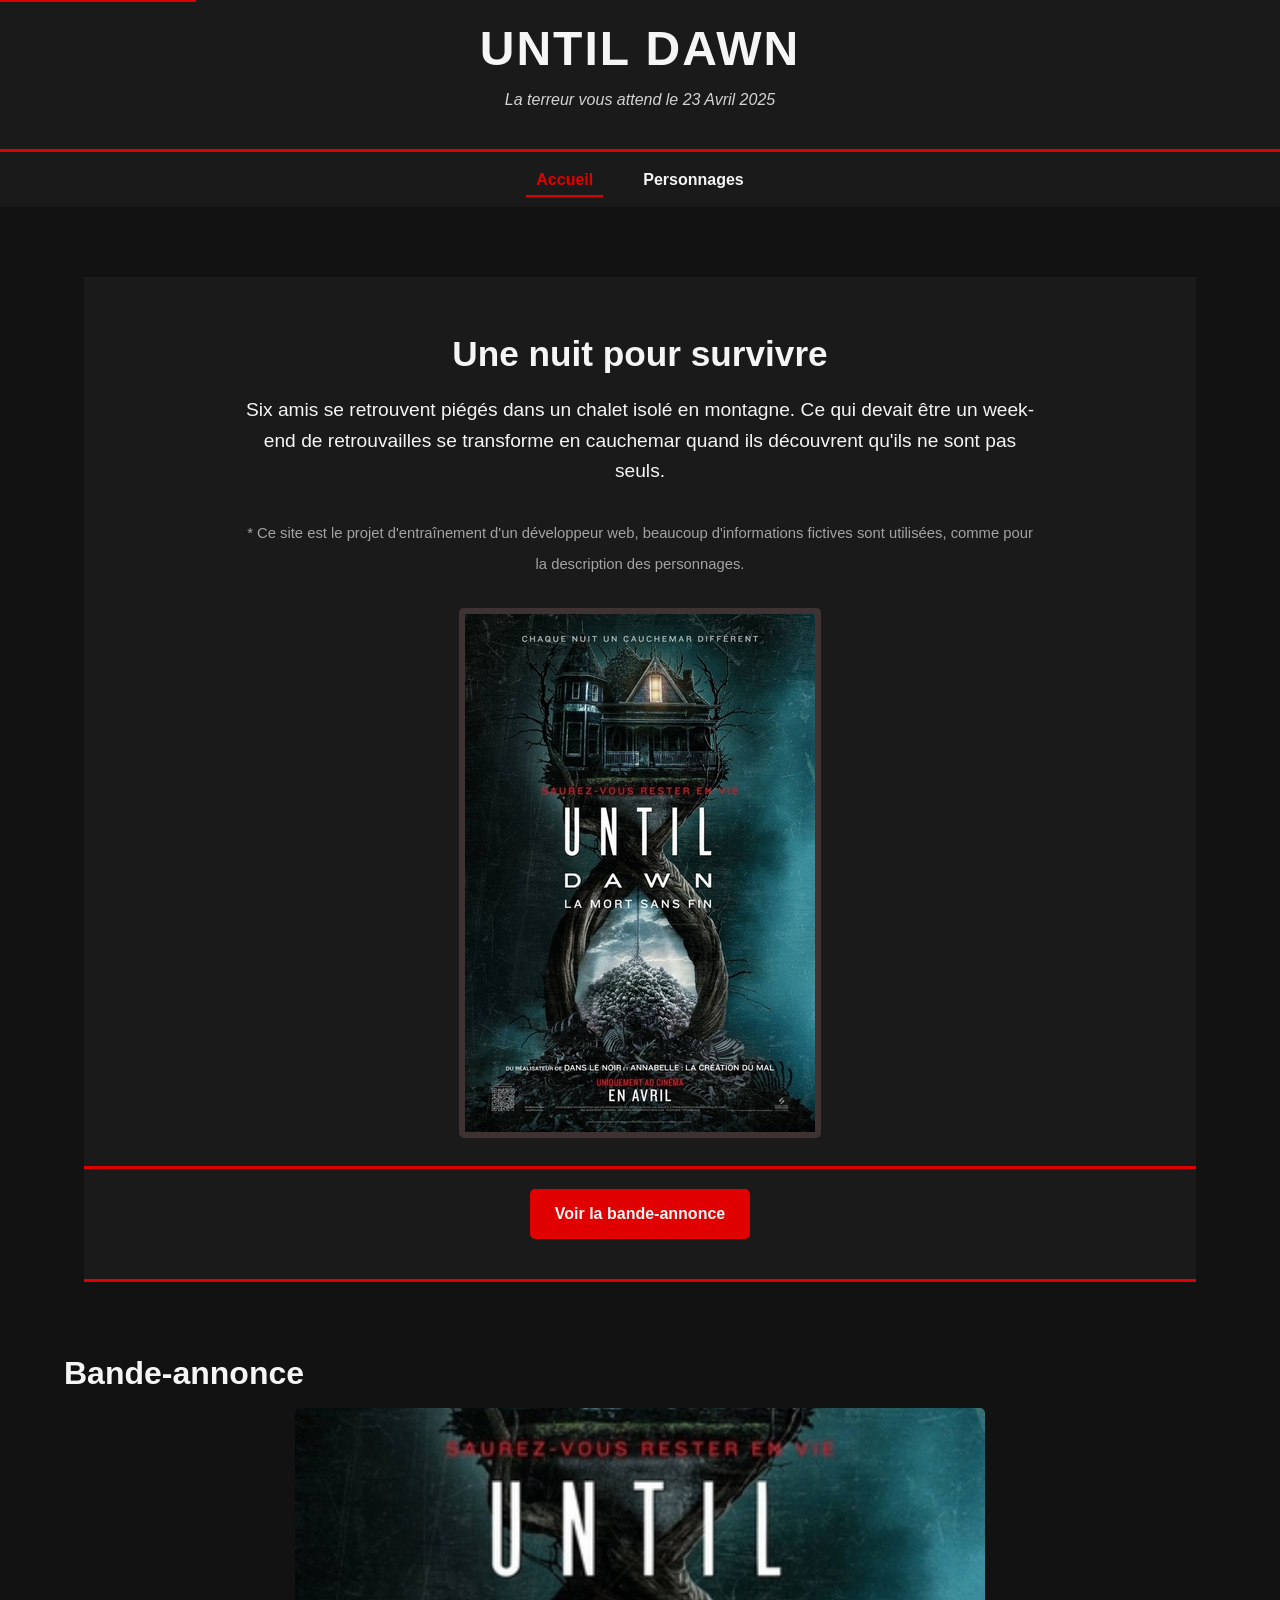
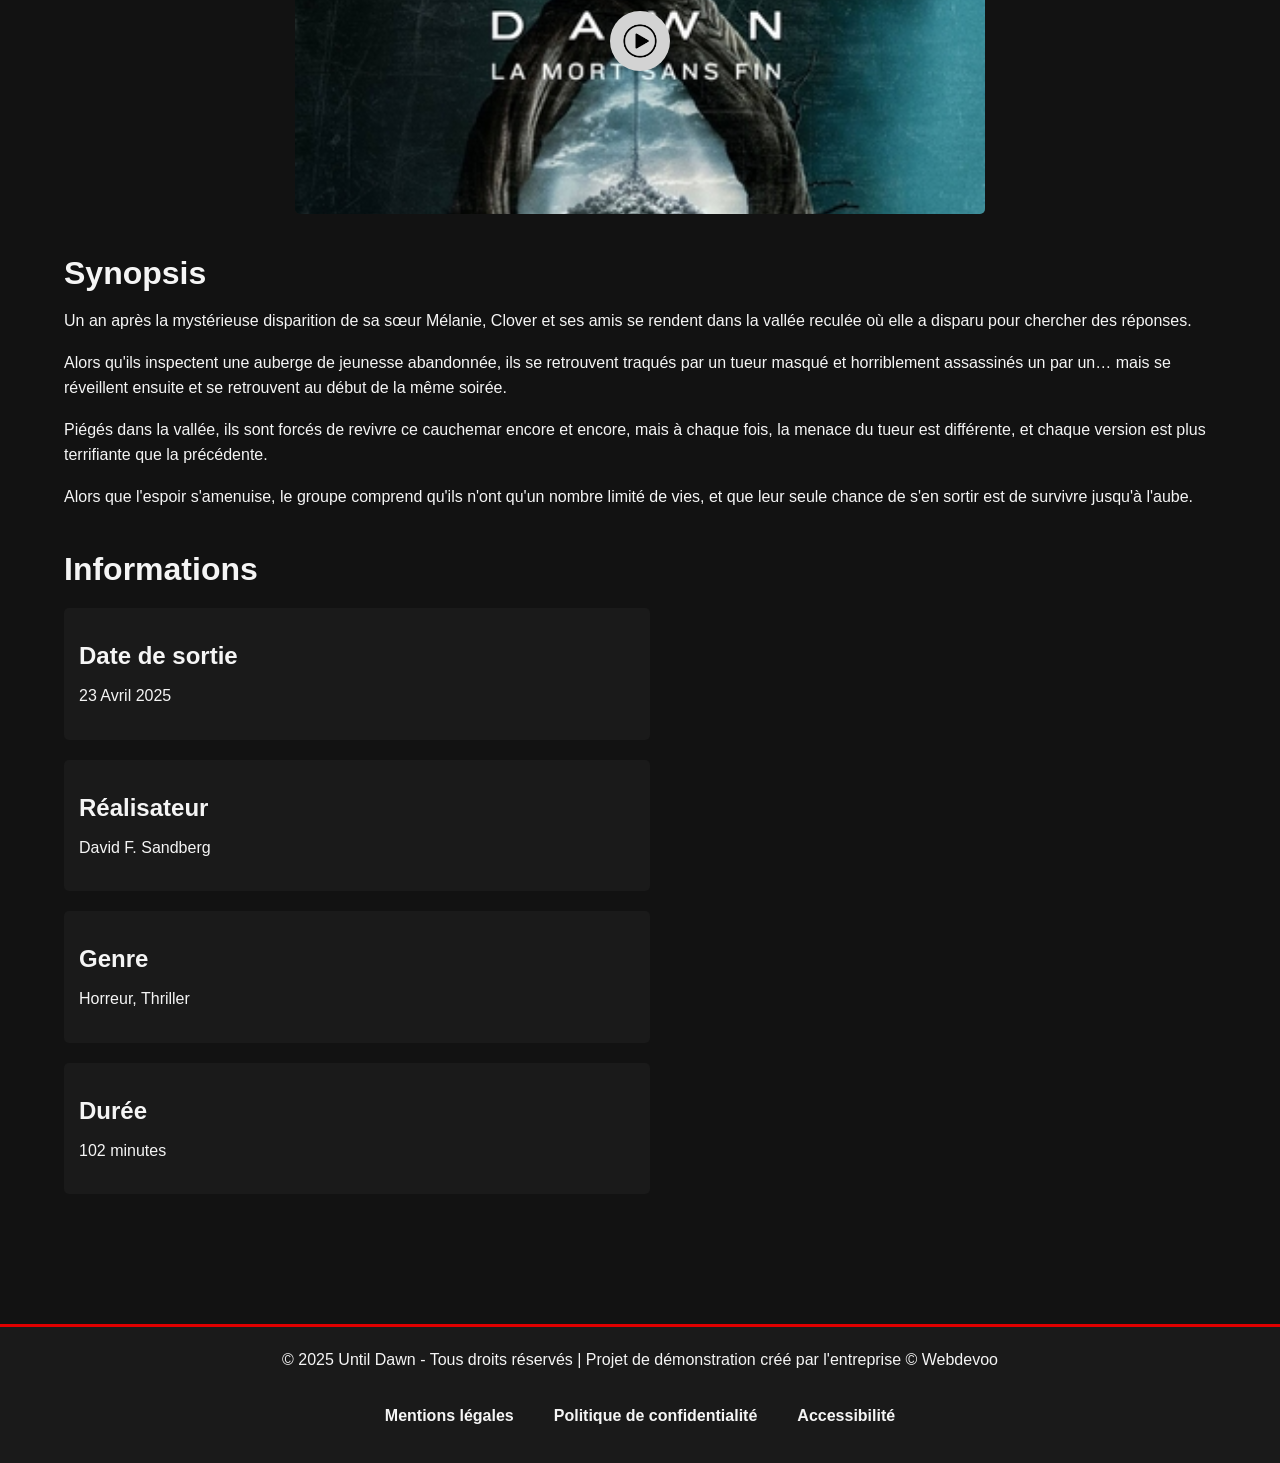
<file: index.html>
<!DOCTYPE html>
<html lang="fr">

<head>
  <meta charset="UTF-8">
  <meta name="viewport" content="width=device-width, initial-scale=1.0">
  <meta http-equiv="X-UA-Compatible" content="ie=edge">
  <title>Until Dawn - Film d'horreur - Sortie le 23 Avril 2025</title>
  <meta name="description" content="Découvrez Until Dawn, le film d'horreur événement de 2025. En salle le 23 Avril.">
  <link rel="stylesheet" href="css/style.css">
  <link rel="shortcut icon" href="images/favicon.ico" type="image/x-icon">
</head>

<body>
  <a href="#contenu-principal" class="skip-link">Aller au contenu principal</a>

  <header role="banner">
    <section class="container">
      <h1>Until Dawn</h1>
      <p class="tagline">La terreur vous attend le 23 Avril 2025</p>
    </section>
  </header>

  <nav role="navigation" aria-label="Menu principal">
    <section class="container">
      <ul>
        <li><a href="index.html" aria-current="page">Accueil</a></li>
        <li><a href="personnages.html">Personnages</a></li>
      </ul>
    </section>
  </nav>

  <main id="contenu-principal" role="main">
    <section class="container">
      <article class="hero">
        <header class="hero-content">
          <h2>Une nuit pour survivre</h2>
          <p>Six amis se retrouvent piégés dans un chalet isolé en montagne. Ce qui devait être un week-end de
            retrouvailles se transforme en cauchemar quand ils découvrent qu'ils ne sont pas seuls.</p>
          <p><small>* Ce site est le projet d'entraînement d'un développeur web, beaucoup d'informations fictives sont
              utilisées, comme pour la description des personnages.</small></p>
          <img src="images/affiche.webp" alt="Image de la bande-annonce du film Until Dawn" width="350" height="auto">
          <footer class="cta-container">
            <a href="#bande-annonce" class="cta-button" role="button">Voir la bande-annonce</a>
          </footer>
        </header>
      </article>

      <section id="bande-annonce">
        <h2>Bande-annonce</h2>
        <figure class="video-container">
          <a href="https://www.youtube.com/embed/78r33GHdlbo?cc_load_policy=1&autoplay=1&mute=0" class="video-facade" target="iframe-bande-annonce">
            <img src="images/affiche.webp" width="800" height="450" alt="Miniature de la bande-annonce">
            <button class="video-play-button" aria-label="Lire la bande-annonce" id="videoPlayBtn"></button>
          </a>
          <iframe loading="lazy"
            title="Bande-annonce du film Until Dawn" frameborder="0"
            allow="accelerometer; autoplay; clipboard-write; encrypted-media; gyroscope; picture-in-picture"
            class="iframe-bande-annonce" allowfullscreen name="iframe-bande-annonce"></iframe>
          <figcaption>Chaque nuit, un cauchemar différent.</figcaption>
        </figure>
      </section>



      <section id="synopsis">
        <h2>Synopsis</h2>
        <p>
          Un an après la mystérieuse disparition de sa sœur Mélanie, Clover et ses amis se rendent dans la vallée
          reculée où elle a disparu pour chercher des réponses.
        </p>
        <p>
          Alors qu'ils inspectent une auberge de jeunesse abandonnée, ils se retrouvent traqués par un tueur masqué et
          horriblement assassinés un par un… mais se réveillent ensuite et se retrouvent au début de la même soirée.
        </p>
        <p>
          Piégés dans la vallée, ils sont forcés de revivre ce cauchemar encore et encore, mais à chaque fois, la menace
          du tueur est différente, et chaque version est plus terrifiante que la précédente.
        </p>
        <p>
          Alors que l'espoir s'amenuise, le groupe comprend qu'ils n'ont qu'un nombre limité de vies, et que leur seule
          chance de s'en sortir est de survivre jusqu'à l'aube.
        </p>
      </section>

      <section id="informations">
        <h2>Informations</h2>
        <ul class="info-grid">
          <li class="info-item">
            <h3>Date de sortie</h3>
            <p>23 Avril 2025</p>
          </li>
          <li class="info-item">
            <h3>Réalisateur</h3>
            <p>David F. Sandberg</p>
          </li>
          <li class="info-item">
            <h3>Genre</h3>
            <p>Horreur, Thriller</p>
          </li>
          <li class="info-item">
            <h3>Durée</h3>
            <p>102 minutes</p>
          </li>
        </ul>
      </section>
    </section>
  </main>

  <footer role="contentinfo">
    <section class="container">
      <p>&copy; 2025 Until Dawn - Tous droits réservés | Projet de démonstration créé par l'entreprise &copy; Webdevoo
      </p>
      <nav aria-label="Liens légaux">
        <ul>
          <li><a href="mentions-legales.html">Mentions légales</a></li>
          <li><a href="politique-confidentialite.html">Politique de confidentialité</a></li>
          <li><a href="accessibilite.html">Accessibilité</a></li>
        </ul>
      </nav>
    </section>
  </footer>

  <script src="js/main.js"></script>
</body>

</html>
</file>
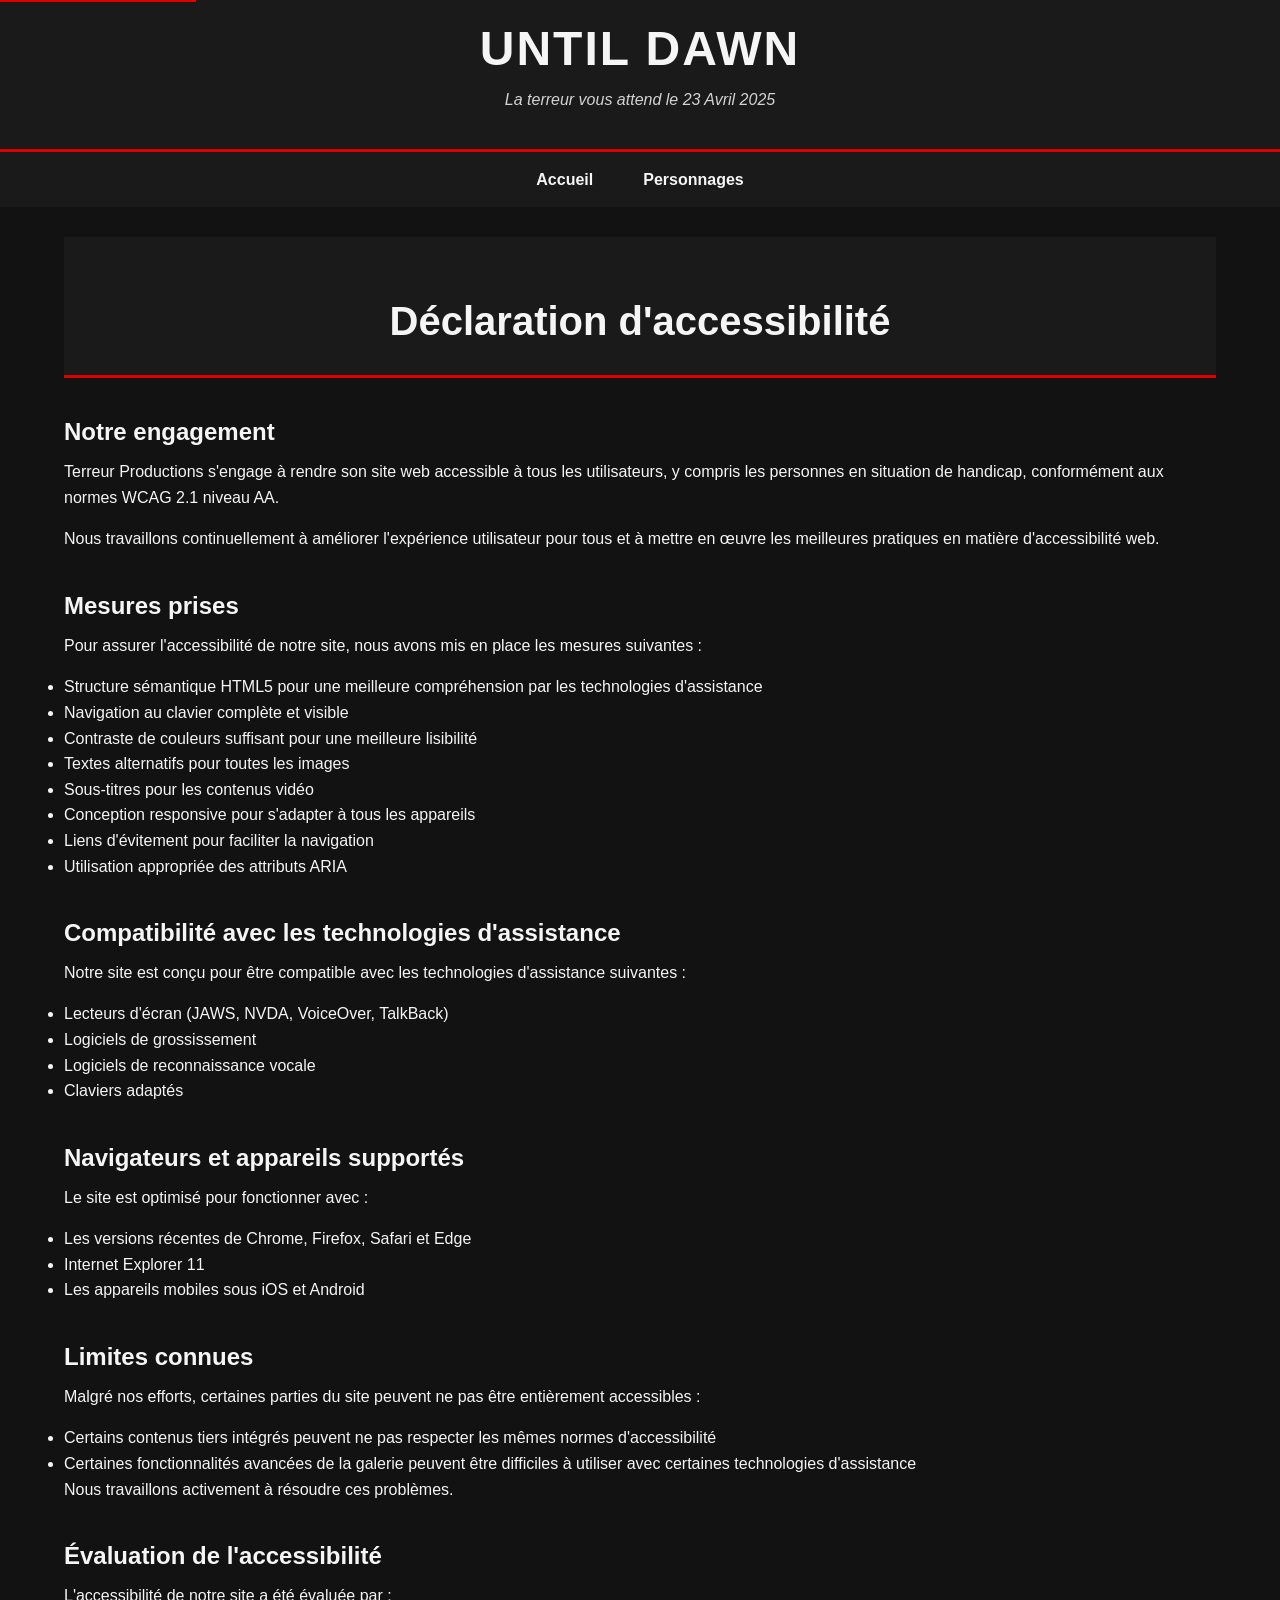
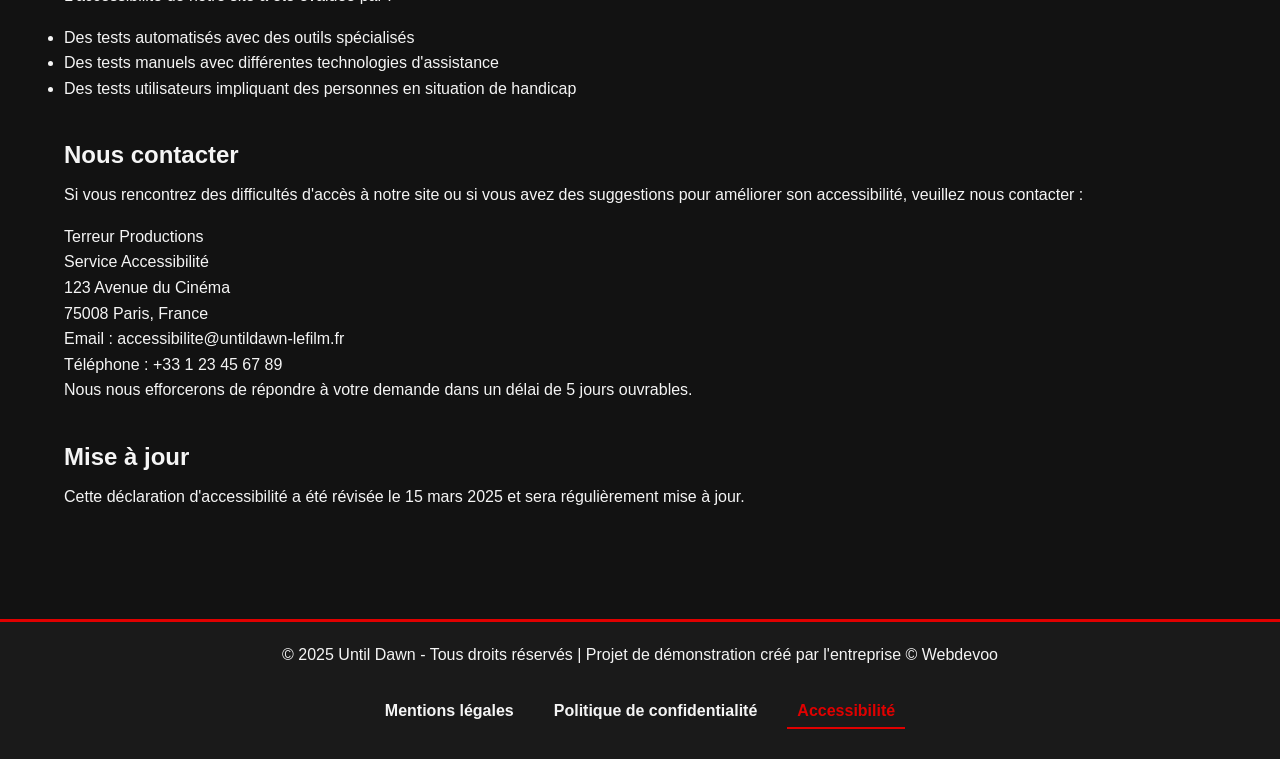
<file: accessibilite.html>
<!DOCTYPE html>
<html lang="fr">

<head>
  <meta charset="UTF-8">
  <meta name="viewport" content="width=device-width, initial-scale=1.0">
  <meta http-equiv="X-UA-Compatible" content="ie=edge">
  <title>Accessibilité - Until Dawn - Film d'horreur</title>
  <meta name="description"
    content="Déclaration d'accessibilité du site du film d'horreur Until Dawn, en salle le 23 Avril 2025.">
  <link rel="stylesheet" href="css/style.css">
  <link rel="shortcut icon" href="images/favicon.ico" type="image/x-icon">
</head>

<body>
  <a href="#contenu-principal" class="skip-link">Aller au contenu principal</a>

  <header role="banner">
    <section class="container">
      <h1>Until Dawn</h1>
      <p class="tagline">La terreur vous attend le 23 Avril 2025</p>
    </section>
  </header>

  <nav role="navigation" aria-label="Menu principal">
    <section class="container">
      <ul>
        <li><a href="index.html">Accueil</a></li>
        <li><a href="personnages.html">Personnages</a></li>
      </ul>
    </section>
  </nav>

  <main id="contenu-principal" role="main">
    <section class="container">
      <header class="page-header">
        <h2>Déclaration d'accessibilité</h2>
      </header>

      <article class="legal-content">
        <section>
          <h3>Notre engagement</h3>
          <p>Terreur Productions s'engage à rendre son site web accessible à tous les utilisateurs, y compris les
            personnes en situation de handicap, conformément aux normes WCAG 2.1 niveau AA.</p>
          <p>Nous travaillons continuellement à améliorer l'expérience utilisateur pour tous et à mettre en œuvre les
            meilleures pratiques en matière d'accessibilité web.</p>
        </section>

        <section>
          <h3>Mesures prises</h3>
          <p>Pour assurer l'accessibilité de notre site, nous avons mis en place les mesures suivantes :</p>
          <ul>
            <li>Structure sémantique HTML5 pour une meilleure compréhension par les technologies d'assistance</li>
            <li>Navigation au clavier complète et visible</li>
            <li>Contraste de couleurs suffisant pour une meilleure lisibilité</li>
            <li>Textes alternatifs pour toutes les images</li>
            <li>Sous-titres pour les contenus vidéo</li>
            <li>Conception responsive pour s'adapter à tous les appareils</li>
            <li>Liens d'évitement pour faciliter la navigation</li>
            <li>Utilisation appropriée des attributs ARIA</li>
          </ul>
        </section>

        <section>
          <h3>Compatibilité avec les technologies d'assistance</h3>
          <p>Notre site est conçu pour être compatible avec les technologies d'assistance suivantes :</p>
          <ul>
            <li>Lecteurs d'écran (JAWS, NVDA, VoiceOver, TalkBack)</li>
            <li>Logiciels de grossissement</li>
            <li>Logiciels de reconnaissance vocale</li>
            <li>Claviers adaptés</li>
          </ul>
        </section>

        <section>
          <h3>Navigateurs et appareils supportés</h3>
          <p>Le site est optimisé pour fonctionner avec :</p>
          <ul>
            <li>Les versions récentes de Chrome, Firefox, Safari et Edge</li>
            <li>Internet Explorer 11</li>
            <li>Les appareils mobiles sous iOS et Android</li>
          </ul>
        </section>

        <section>
          <h3>Limites connues</h3>
          <p>Malgré nos efforts, certaines parties du site peuvent ne pas être entièrement accessibles :</p>
          <ul>
            <li>Certains contenus tiers intégrés peuvent ne pas respecter les mêmes normes d'accessibilité</li>
            <li>Certaines fonctionnalités avancées de la galerie peuvent être difficiles à utiliser avec certaines
              technologies d'assistance</li>
          </ul>
          <p>Nous travaillons activement à résoudre ces problèmes.</p>
        </section>

        <section>
          <h3>Évaluation de l'accessibilité</h3>
          <p>L'accessibilité de notre site a été évaluée par :</p>
          <ul>
            <li>Des tests automatisés avec des outils spécialisés</li>
            <li>Des tests manuels avec différentes technologies d'assistance</li>
            <li>Des tests utilisateurs impliquant des personnes en situation de handicap</li>
          </ul>
        </section>

        <section>
          <h3>Nous contacter</h3>
          <p>Si vous rencontrez des difficultés d'accès à notre site ou si vous avez des suggestions pour améliorer son
            accessibilité, veuillez nous contacter :</p>
          <address>
            Terreur Productions<br>
            Service Accessibilité<br>
            123 Avenue du Cinéma<br>
            75008 Paris, France<br>
            Email : accessibilite@untildawn-lefilm.fr<br>
            Téléphone : +33 1 23 45 67 89
          </address>
          <p>Nous nous efforcerons de répondre à votre demande dans un délai de 5 jours ouvrables.</p>
        </section>

        <section>
          <h3>Mise à jour</h3>
          <p>Cette déclaration d'accessibilité a été révisée le 15 mars 2025 et sera régulièrement mise à jour.</p>
        </section>
      </article>
    </section>
  </main>

  <footer role="contentinfo">
    <section class="container">
      <p>&copy; 2025 Until Dawn - Tous droits réservés | Projet de démonstration créé par l'entreprise &copy; Webdevoo
      </p>
      <nav aria-label="Liens légaux">
        <ul>
          <li><a href="mentions-legales.html">Mentions légales</a></li>
          <li><a href="politique-confidentialite.html">Politique de confidentialité</a></li>
          <li><a href="accessibilite.html" aria-current="page">Accessibilité</a></li>
        </ul>
      </nav>
    </section>
  </footer>
</body>

</html>
</file>
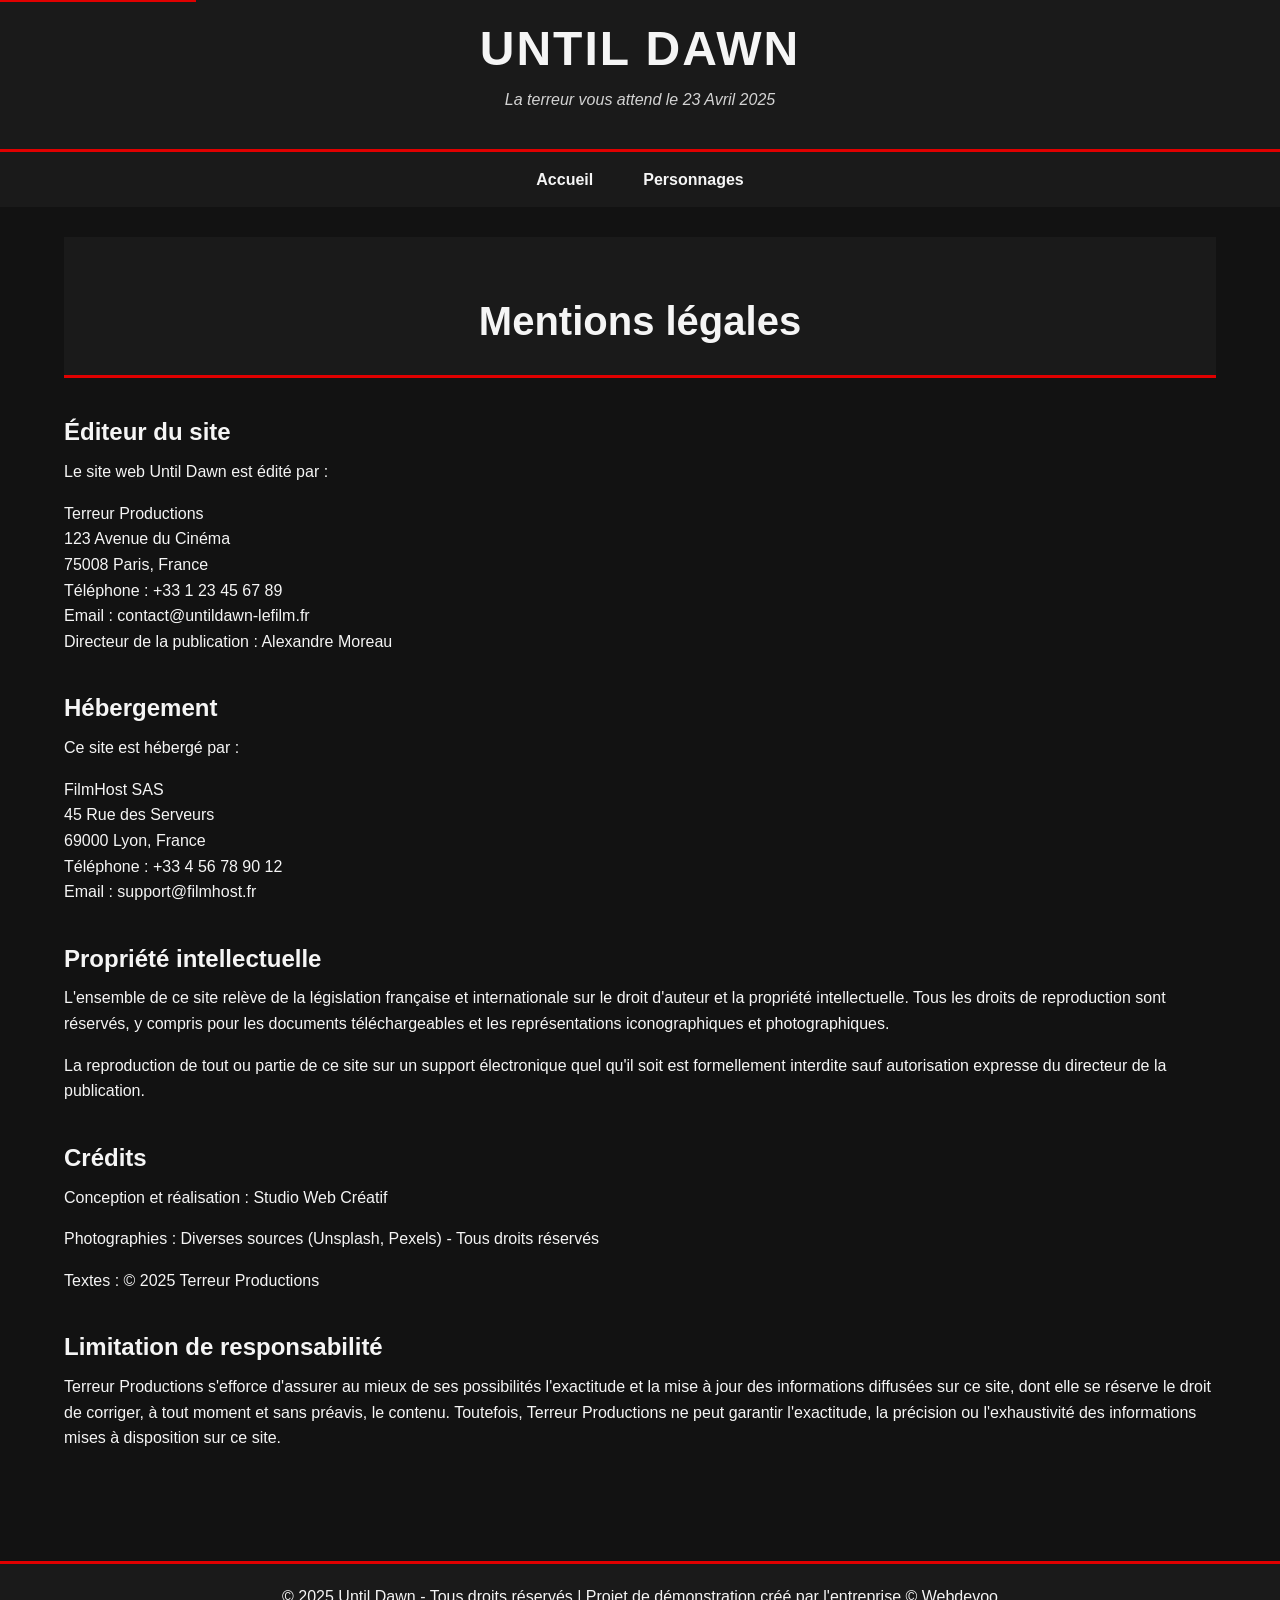
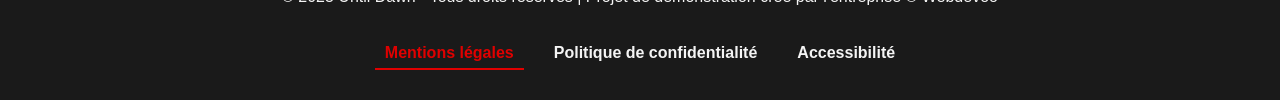
<file: mentions-legales.html>
<!DOCTYPE html>
<html lang="fr">
<head>
    <meta charset="UTF-8">
    <meta name="viewport" content="width=device-width, initial-scale=1.0">
    <meta http-equiv="X-UA-Compatible" content="ie=edge">
    <title>Mentions légales - Until Dawn - Film d'horreur</title>
    <meta name="description" content="Mentions légales du site du film d'horreur Until Dawn, en salle le 23 Avril 2025.">
    <link rel="stylesheet" href="css/style.css">
    <link rel="shortcut icon" href="images/favicon.ico" type="image/x-icon">
</head>
<body>
    <a href="#contenu-principal" class="skip-link">Aller au contenu principal</a>
    
    <header role="banner">
        <section class="container">
            <h1>Until Dawn</h1>
            <p class="tagline">La terreur vous attend le 23 Avril 2025</p>
        </section>
    </header>

    <nav role="navigation" aria-label="Menu principal">
        <section class="container">
            <ul>
                <li><a href="index.html">Accueil</a></li>
                <li><a href="personnages.html">Personnages</a></li>
            </ul>
        </section>
    </nav>

    <main id="contenu-principal" role="main">
        <section class="container">
            <header class="page-header">
                <h2>Mentions légales</h2>
            </header>

            <article class="legal-content">
                <section>
                    <h3>Éditeur du site</h3>
                    <p>Le site web Until Dawn est édité par :</p>
                    <address>
                        Terreur Productions<br>
                        123 Avenue du Cinéma<br>
                        75008 Paris, France<br>
                        Téléphone : +33 1 23 45 67 89<br>
                        Email : contact@untildawn-lefilm.fr
                    </address>
                    <p>Directeur de la publication : Alexandre Moreau</p>
                </section>

                <section>
                    <h3>Hébergement</h3>
                    <p>Ce site est hébergé par :</p>
                    <address>
                        FilmHost SAS<br>
                        45 Rue des Serveurs<br>
                        69000 Lyon, France<br>
                        Téléphone : +33 4 56 78 90 12<br>
                        Email : support@filmhost.fr
                    </address>
                </section>

                <section>
                    <h3>Propriété intellectuelle</h3>
                    <p>L'ensemble de ce site relève de la législation française et internationale sur le droit d'auteur et la propriété intellectuelle. Tous les droits de reproduction sont réservés, y compris pour les documents téléchargeables et les représentations iconographiques et photographiques.</p>
                    <p>La reproduction de tout ou partie de ce site sur un support électronique quel qu'il soit est formellement interdite sauf autorisation expresse du directeur de la publication.</p>
                </section>

                <section>
                    <h3>Crédits</h3>
                    <p>Conception et réalisation : Studio Web Créatif</p>
                    <p>Photographies : Diverses sources (Unsplash, Pexels) - Tous droits réservés</p>
                    <p>Textes : © 2025 Terreur Productions</p>
                </section>

                <section>
                    <h3>Limitation de responsabilité</h3>
                    <p>Terreur Productions s'efforce d'assurer au mieux de ses possibilités l'exactitude et la mise à jour des informations diffusées sur ce site, dont elle se réserve le droit de corriger, à tout moment et sans préavis, le contenu. Toutefois, Terreur Productions ne peut garantir l'exactitude, la précision ou l'exhaustivité des informations mises à disposition sur ce site.</p>
                </section>
            </article>
        </section>
    </main>

    <footer role="contentinfo">
      <section class="container">
        <p>&copy; 2025 Until Dawn - Tous droits réservés | Projet de démonstration créé par l'entreprise &copy; Webdevoo</p>
        <nav aria-label="Liens légaux">
          <ul>
            <li><a href="mentions-legales.html" aria-current="page">Mentions légales</a></li>
            <li><a href="politique-confidentialite.html">Politique de confidentialité</a></li>
            <li><a href="accessibilite.html">Accessibilité</a></li>
          </ul>
        </nav>
      </section>
    </footer>
</body>
</html>
</file>
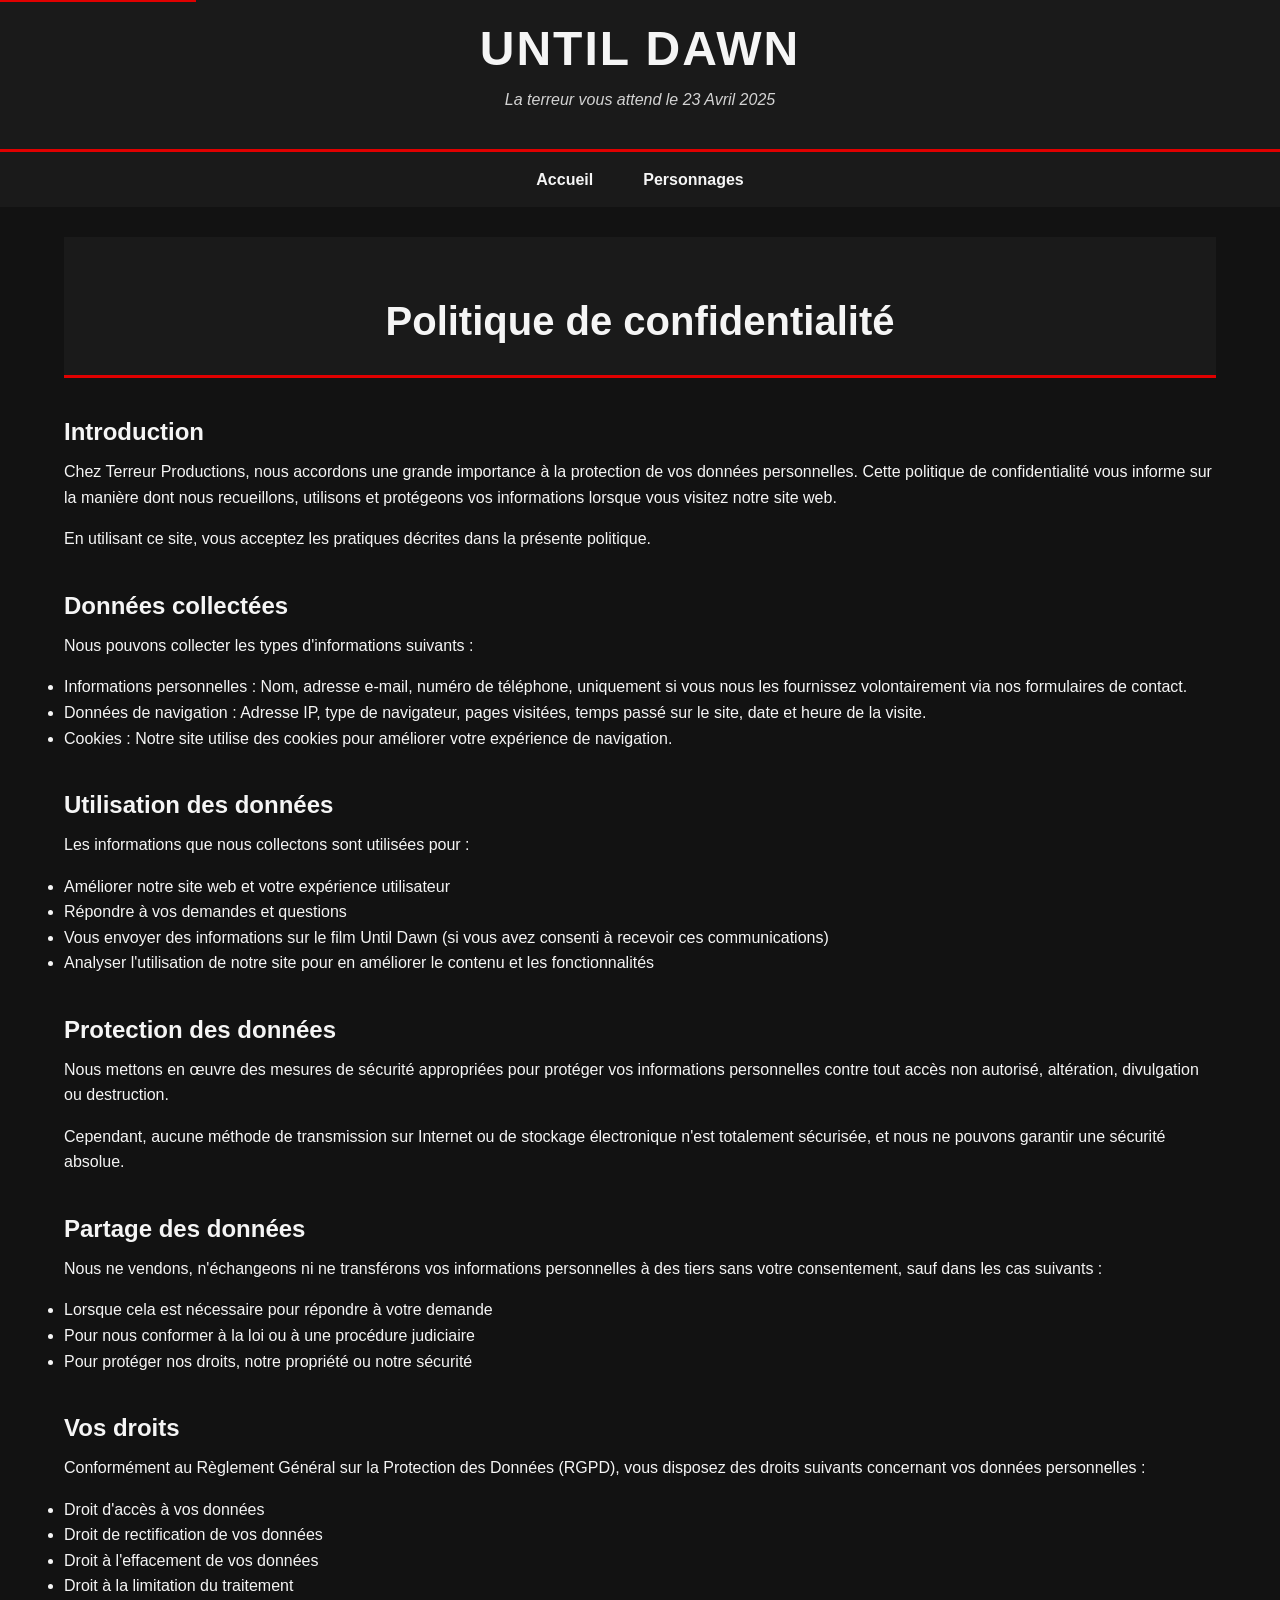
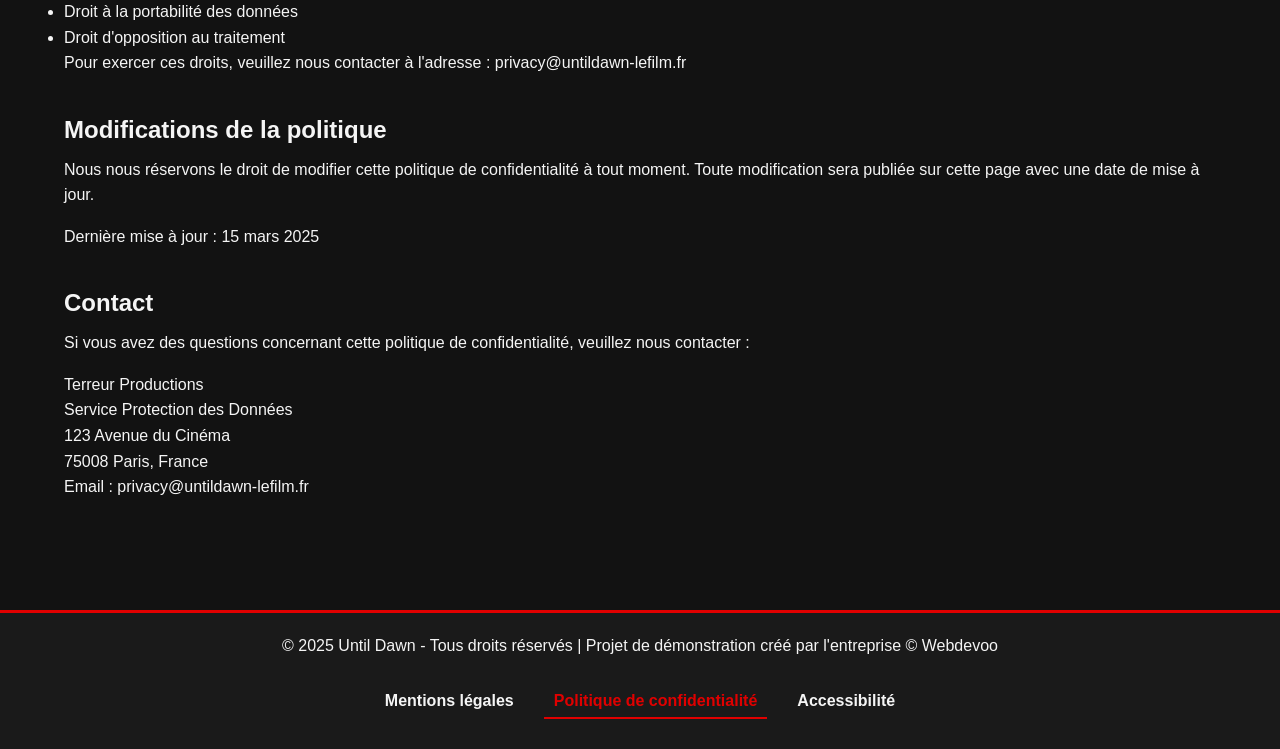
<file: politique-confidentialite.html>
<!DOCTYPE html>
<html lang="fr">

<head>
  <meta charset="UTF-8">
  <meta name="viewport" content="width=device-width, initial-scale=1.0">
  <meta http-equiv="X-UA-Compatible" content="ie=edge">
  <title>Politique de confidentialité - Until Dawn - Film d'horreur</title>
  <meta name="description"
    content="Politique de confidentialité du site du film d'horreur Until Dawn, en salle le 23 Avril 2025.">
  <link rel="stylesheet" href="css/style.css">
  <link rel="shortcut icon" href="images/favicon.ico" type="image/x-icon">
</head>

<body>
  <a href="#contenu-principal" class="skip-link">Aller au contenu principal</a>

  <header role="banner">
    <section class="container">
      <h1>Until Dawn</h1>
      <p class="tagline">La terreur vous attend le 23 Avril 2025</p>
    </section>
  </header>

  <nav role="navigation" aria-label="Menu principal">
    <section class="container">
      <ul>
        <li><a href="index.html">Accueil</a></li>
        <li><a href="personnages.html">Personnages</a></li>
      </ul>
    </section>
  </nav>

  <main id="contenu-principal" role="main">
    <section class="container">
      <header class="page-header">
        <h2>Politique de confidentialité</h2>
      </header>

      <article class="legal-content">
        <section>
          <h3>Introduction</h3>
          <p>Chez Terreur Productions, nous accordons une grande importance à la protection de vos données personnelles.
            Cette politique de confidentialité vous informe sur la manière dont nous recueillons, utilisons et
            protégeons vos informations lorsque vous visitez notre site web.</p>
          <p>En utilisant ce site, vous acceptez les pratiques décrites dans la présente politique.</p>
        </section>

        <section>
          <h3>Données collectées</h3>
          <p>Nous pouvons collecter les types d'informations suivants :</p>
          <ul>
            <li><strong>Informations personnelles</strong> : Nom, adresse e-mail, numéro de téléphone, uniquement si
              vous nous les fournissez volontairement via nos formulaires de contact.</li>
            <li><strong>Données de navigation</strong> : Adresse IP, type de navigateur, pages visitées, temps passé sur
              le site, date et heure de la visite.</li>
            <li><strong>Cookies</strong> : Notre site utilise des cookies pour améliorer votre expérience de navigation.
            </li>
          </ul>
        </section>

        <section>
          <h3>Utilisation des données</h3>
          <p>Les informations que nous collectons sont utilisées pour :</p>
          <ul>
            <li>Améliorer notre site web et votre expérience utilisateur</li>
            <li>Répondre à vos demandes et questions</li>
            <li>Vous envoyer des informations sur le film Until Dawn (si vous avez consenti à recevoir ces
              communications)</li>
            <li>Analyser l'utilisation de notre site pour en améliorer le contenu et les fonctionnalités</li>
          </ul>
        </section>

        <section>
          <h3>Protection des données</h3>
          <p>Nous mettons en œuvre des mesures de sécurité appropriées pour protéger vos informations personnelles
            contre tout accès non autorisé, altération, divulgation ou destruction.</p>
          <p>Cependant, aucune méthode de transmission sur Internet ou de stockage électronique n'est totalement
            sécurisée, et nous ne pouvons garantir une sécurité absolue.</p>
        </section>

        <section>
          <h3>Partage des données</h3>
          <p>Nous ne vendons, n'échangeons ni ne transférons vos informations personnelles à des tiers sans votre
            consentement, sauf dans les cas suivants :</p>
          <ul>
            <li>Lorsque cela est nécessaire pour répondre à votre demande</li>
            <li>Pour nous conformer à la loi ou à une procédure judiciaire</li>
            <li>Pour protéger nos droits, notre propriété ou notre sécurité</li>
          </ul>
        </section>

        <section>
          <h3>Vos droits</h3>
          <p>Conformément au Règlement Général sur la Protection des Données (RGPD), vous disposez des droits suivants
            concernant vos données personnelles :</p>
          <ul>
            <li>Droit d'accès à vos données</li>
            <li>Droit de rectification de vos données</li>
            <li>Droit à l'effacement de vos données</li>
            <li>Droit à la limitation du traitement</li>
            <li>Droit à la portabilité des données</li>
            <li>Droit d'opposition au traitement</li>
          </ul>
          <p>Pour exercer ces droits, veuillez nous contacter à l'adresse : privacy@untildawn-lefilm.fr</p>
        </section>

        <section>
          <h3>Modifications de la politique</h3>
          <p>Nous nous réservons le droit de modifier cette politique de confidentialité à tout moment. Toute
            modification sera publiée sur cette page avec une date de mise à jour.</p>
          <p>Dernière mise à jour : 15 mars 2025</p>
        </section>

        <section>
          <h3>Contact</h3>
          <p>Si vous avez des questions concernant cette politique de confidentialité, veuillez nous contacter :</p>
          <address>
            Terreur Productions<br>
            Service Protection des Données<br>
            123 Avenue du Cinéma<br>
            75008 Paris, France<br>
            Email : privacy@untildawn-lefilm.fr
          </address>
        </section>
      </article>
    </section>
  </main>

  <footer role="contentinfo">
    <section class="container">
      <p>&copy; 2025 Until Dawn - Tous droits réservés | Projet de démonstration créé par l'entreprise &copy; Webdevoo
      </p>
      <nav aria-label="Liens légaux">
        <ul>
          <li><a href="mentions-legales.html">Mentions légales</a></li>
          <li><a href="politique-confidentialite.html" aria-current="page">Politique de confidentialité</a></li>
          <li><a href="accessibilite.html">Accessibilité</a></li>
        </ul>
      </nav>
    </section>
  </footer>
</body>

</html>
</file>
<file: css/style.css>
/* Reset de base compatible avec les anciens navigateurs */
html,
body,
div,
span,
applet,
object,
iframe,
h1,
h2,
h3,
h4,
h5,
h6,
p,
blockquote,
pre,
a,
abbr,
acronym,
address,
big,
cite,
code,
del,
dfn,
em,
img,
ins,
kbd,
q,
s,
samp,
small,
strike,
strong,
sub,
sup,
tt,
var,
b,
u,
i,
center,
dl,
dt,
dd,
ol,
ul,
li,
fieldset,
form,
label,
legend,
table,
caption,
tbody,
tfoot,
thead,
tr,
th,
td,
article,
aside,
canvas,
details,
embed,
figure,
figcaption,
footer,
header,
hgroup,
menu,
nav,
output,
ruby,
section,
summary,
time,
mark,
audio,
video {
  margin: 0;
  padding: 0;
  border: 0;
  font-size: 100%;
  font: inherit;
  vertical-align: baseline;
}

/* Éléments HTML5 pour les anciens navigateurs */
article,
aside,
details,
figcaption,
figure,
footer,
header,
hgroup,
menu,
nav,
section {
  display: block;
}

/* Variables CSS avec fallbacks pour les anciens navigateurs */
:root {
  --primary-color: #1a1a1a;
  --secondary-color: #e00000;
  --ternary-color: #ff0a0a;
  --hero-image-background-color: #3e3232;
  --text-color: #f5f5f5;
  --text-secondary-color: #a3a3a3;
  --background-color: #121212;
  --accent-color: #d3d3d3;
  --focus-color: #ffcc00;
  --container-width: 1200px;
}

/* Styles de base */
body {
  line-height: 1.6;
  font-family: Arial, Helvetica, sans-serif;
  color: #f5f5f5;
  /* Fallback pour --text-color */
  color: var(--text-color);
  background-color: #121212;
  /* Fallback pour --background-color */
  background-color: var(--background-color);
  font-size: 16px;
}

/* Conteneur principal */
.container {
  width: 90%;
  max-width: 1200px;
  /* Fallback pour --container-width */
  max-width: var(--container-width);
  margin: 0 auto;
  padding: 0 15px;
}

/* Typographie */
h1,
h2,
h3,
h4,
h5,
h6 {
  margin-bottom: 0.5em;
  line-height: 1.2;
  font-weight: bold;
}

h1 {
  font-size: 2.5em;
}

h2 {
  font-size: 2em;
  margin-top: 1em;
}

h3 {
  font-size: 1.5em;
  margin-top: 0.8em;
}

p {
  margin-bottom: 1em;
}

/* Liens */
a {
  color: #d3d3d3;
  /* Fallback pour --accent-color */
  color: var(--accent-color);
  text-decoration: underline;
  transition: color 0.3s;
}

a:hover,
a:focus {
  color: #e00000;
  /* Fallback pour --secondary-color */
  color: var(--secondary-color);
  text-decoration: underline;
}

a:focus {
  outline: 3px solid #ffcc00;
  /* Fallback pour --focus-color */
  outline: 3px solid var(--focus-color);
  outline-offset: 2px;
}

small{
  font-size:.925rem;
  color:#a3a3a3; /*Fallback pour --text-secondary-color*/
  color:var(--text-secondary-color);
}

/* Skip link pour l'accessibilité */
.skip-link {
  position: absolute;
  top: -40px;
  left: 0;
  background: #e00000;
  /* Fallback pour --secondary-color */
  background: var(--secondary-color);
  color: #f5f5f5;
  /* Fallback pour --text-color */
  color: var(--text-color);
  padding: 8px;
  z-index: 100;
}

.skip-link:focus {
  top: 0;
}

/* Header */
header {
  background-color: #1a1a1a;
  /* Fallback pour --primary-color */
  background-color: var(--primary-color);
  padding: 20px 0;
  text-align: center;
  border-bottom: 3px solid #e00000;
  /* Fallback pour --secondary-color */
  border-bottom: 3px solid var(--secondary-color);
}

header h1 {
  font-size: 3em;
  margin-bottom: 0.2em;
  text-transform: uppercase;
  letter-spacing: 2px;
}

.tagline {
  font-style: italic;
  color: #d3d3d3;
  /* Fallback pour --accent-color */
  color: var(--accent-color);
}

/* Navigation */
nav {
  background-color: #1a1a1a;
  /* Fallback pour --primary-color */
  background-color: var(--primary-color);
  padding: 10px 0;
}

nav ul {
  list-style: none;
  display: flex;
  justify-content: center;
  flex-wrap: wrap;
}

nav li {
  margin: 0 15px;
}

nav a {
  text-decoration: none;
  padding: 5px 10px;
  display: block;
  color: #f5f5f5;
  /* Fallback pour --text-color */
  color: var(--text-color);
  font-weight: bold;
  position: relative;
}

nav a:hover,
nav a:focus {
  color: #e00000;
  /* Fallback pour --secondary-color */
  color: var(--secondary-color);
}

nav a[aria-current="page"] {
  color: #e00000;
  /* Fallback pour --secondary-color */
  color: var(--secondary-color);
}

nav a[aria-current="page"]::after {
  content: '';
  position: absolute;
  bottom: 0;
  left: 0;
  width: 100%;
  height: 2px;
  background-color: #e00000;
  /* Fallback pour --secondary-color */
  background-color: var(--secondary-color);
}

/* Main content */
main {
  padding: 30px 0;
}

section {
  margin-bottom: 40px;
}

/* Hero section */
.hero {
  background-color: rgba(26, 26, 26, 0.8);
  /* Fallback pour --primary-color avec opacité */
  background-color: rgba(var(--primary-color), 0.8);
  padding: 40px 20px;
  text-align: center;
  margin-bottom: 30px;
  border-radius: 5px;
}

.hero h2 {
  font-size: 2.2em;
  margin-bottom: 20px;
}

.hero p {
  font-size: 1.2em;
  max-width: 800px;
  margin: 0 auto 30px;
}

.hero img {
  width: 350px;
  max-width: 100%;
  height: auto;
  margin-inline: auto;
  background-color: #3e3232;
  /* Fallback pour --hero-image-background-color*/
  background-color: var(--hero-image-background-color);
  border: 6px solid var(--hero-image-background-color);
  border-radius: 5px;
}

.cta-container {
  margin-top: 20px;
}

.cta-button {
  display: inline-block;
  background-color: #e00000;
  /* Fallback pour --secondary-color */
  background-color: var(--secondary-color);
  color: #f5f5f5;
  /* Fallback pour --text-color */
  color: var(--text-color);
  padding: 12px 25px;
  text-decoration: none;
  font-weight: bold;
  border-radius: 5px;

  transition: background-color 0.3s;
}

.cta-button:hover,
.cta-button:focus {
  background-color: #ff0a0a;
  /* Fallback pour --ternary-color */
  background-color: var(--ternary-color);
  color: #f5f5f5;
  /* Fallback pour --text-color */
  color: var(--text-color);
}

/* Video container */
.video-container {
  position: relative;
  width: 650px;
  max-width: 100%;
  margin: 0 auto;
  background-color: #1a1a1a;
  /* Fallback pour --primary-color */
  background-color: var(--primary-color);
  padding: 20px;
  border-radius: 5px;
  text-align: center;
  aspect-ratio:16/9;
  overflow: hidden;
}

.video-facade {
  position: absolute;
  top: 0;
  left: 0;
  width: 100%;
  height: 100%;
  background-color: #1a1a1a; /* Optionnel : fond semi-transparent */
  display: flex;
  justify-content: center;
  align-items: center;
  cursor: auto;
  z-index: 1; /* S'assurer que la façade est au-dessus de l'iframe */

  &:is(.hidden){
    visibility:hidden;
    pointer-events:none;
  }
}

.video-facade img {
  width: 100%; /* L'image remplit la façade */
  height: 100%;
  display:block;
  object-fit: cover; /* Ajuste l'image pour couvrir la zone */
}

.video-play-button {
  width: 60px; /* Taille du bouton de lecture */
  height: 60px;
  background-color: var(--accent-color); /* Fond du bouton */
  border-radius: 50%; /* Bouton rond */
  border: none;
  cursor: pointer;
  background-image: url('../images/play.png'); /* Icône de lecture personnalisée */
  background-size: 60%;
  background-repeat: no-repeat;
  background-position: center;
  position:absolute;
  top:50%;
  left:50%;
  translate:-50%;
  z-index: 2; /* S'assurer que le bouton est au-dessus de la façade */
}

.iframe-bande-annonce {
  width: 100%;
  max-width: 100%;
  height: 100%;
  /* aspect-ratio: 1.777; */
  background-image: url("https://fr.web.img6.acsta.net/c_310_420/img/4a/3c/4a3c5e628d12c7185ef1b35e5108c572.jpg");
  background-size: contain;
  background-repeat: no-repeat;
  background-position: center;
  position: absolute;
  top: 0;
  left: 0;
}

.fallback-image {
  max-width: 100%;
  height: auto;
  border: 1px solid #e00000;
  /* Fallback pour --secondary-color */
  border: 1px solid var(--secondary-color);
}

/* Info grid */
.info-grid {
  list-style: none;
  display: flex;
  flex-wrap: wrap;
  justify-content: space-between;
  margin-top: 20px;
}

.info-item {
  flex-basis: calc(50% - 20px);
  margin-bottom: 20px;
  background-color: #1a1a1a;
  /* Fallback pour --primary-color */
  background-color: var(--primary-color);
  padding: 15px;
  border-radius: 5px;
}

/* Page header */
.page-header {
  text-align: center;
  margin-bottom: 40px;
}

.page-header h2 {
  font-size: 2.5em;
  margin-bottom: 10px;
}

.page-header p {
  font-size: 1.2em;
  max-width: 800px;
  margin: 0 auto;
}

/* Characters grid */
.characters-grid {
  display: flex;
  flex-wrap: wrap;
  justify-content: space-between;
}

.character-card {
  flex-basis: calc(50% - 20px);
  margin-bottom: 30px;
  background-color: #1a1a1a;
  /* Fallback pour --primary-color */
  background-color: var(--primary-color);
  border-radius: 5px;
  overflow: hidden;
  padding-block:1.5rem 0;
}

.character-image{
  width:100%;
  max-width: 100%;
  height: auto;
  max-height:350px;
  aspect-ratio:1/1;
  object-fit:contain;
  object-position:center;
  margin-inline:auto;
  border-radius:5px;
  display: block;
}

.character-info {
  padding: 15px;
}

.character-info h3 {
  color: #e00000;
  /* Fallback pour --secondary-color */
  color: var(--secondary-color);
  margin-top: 0;
}

/* Gallery */
.gallery {
  margin-bottom: 40px;
}

.gallery-controls {
  display: flex;
  justify-content: space-between;
  margin-bottom: 15px;
}

.gallery-nav-button {
  background-color: #1a1a1a;
  /* Fallback pour --primary-color */
  background-color: var(--primary-color);
  color: #f5f5f5;
  /* Fallback pour --text-color */
  color: var(--text-color);
  border: 1px solid #e00000;
  /* Fallback pour --secondary-color */
  border: 1px solid var(--secondary-color);
  padding: 8px 15px;
  cursor: pointer;
  border-radius: 5px;
}

.gallery-nav-button:hover,
.gallery-nav-button:focus {
  background-color: #e00000;
  /* Fallback pour --secondary-color */
  background-color: var(--secondary-color);
}

.gallery-container {
  background-color: #1a1a1a;
  /* Fallback pour --primary-color */
  background-color: var(--primary-color);
  padding: 20px;
  border-radius: 5px;
  margin-bottom: 15px;
}

.gallery-item {
  display: none;
  text-align: center;
}

.gallery-item:first-child {
  display: block;
}

.gallery-item img {
  max-width: 100%;
  height: auto;
  margin-bottom: 10px;
}

.gallery-item figcaption {
  font-style: italic;
  color: #d3d3d3;
  /* Fallback pour --accent-color */
  color: var(--accent-color);
}

.gallery-thumbnails {
  display: flex;
  flex-wrap: wrap;
  justify-content: center;
  gap: 10px;
}

.thumbnail-button {
  background: none;
  border: 2px solid transparent;
  cursor: pointer;
  padding: 2px;
  border-radius: 3px;
}

.thumbnail-button[aria-selected="true"] {
  border-color: #e00000;
  /* Fallback pour --secondary-color */
  border-color: var(--secondary-color);
}

.thumbnail-button:focus {
  outline: 3px solid #ffcc00;
  /* Fallback pour --focus-color */
  outline: 3px solid var(--focus-color);
}

.thumbnail-button img {
  width: 80px;
  height: 60px;
  object-fit: cover;
}

/* Behind scenes */
.behind-scenes-grid {
  display: flex;
  flex-wrap: wrap;
  justify-content: space-between;
}

.behind-scenes-grid figure {
  flex-basis: calc(50% - 15px);
  margin-bottom: 30px;
  background-color: #1a1a1a;
  /* Fallback pour --primary-color */
  background-color: var(--primary-color);
  padding: 10px;
  border-radius: 5px;
}

.behind-scenes-grid img {
  width: 100%;
  height: auto;
  display: block;
  margin-bottom: 10px;
}

.behind-scenes-grid figcaption {
  text-align: center;
  font-style: italic;
}

/* Footer */
footer {
  background-color: #1a1a1a;
  /* Fallback pour --primary-color */
  background-color: var(--primary-color);
  padding: 20px 0;
  border-top: 3px solid #e00000;
  /* Fallback pour --secondary-color */
  border-top: 3px solid var(--secondary-color);
  margin-top: 40px;
}

footer .container {
  display: flex;
  flex-direction: column;
  align-items: center;
}

footer p {
  margin-bottom: 15px;
}

footer nav ul {
  display: flex;
  flex-wrap: wrap;
  justify-content: center;
  list-style: none;
}

footer nav li {
  margin: 0 10px;
}

/* Media Queries pour la responsivité */
/* Tablettes */
@media screen and (max-width: 768px) {

  .info-item,
  .character-card,
  .behind-scenes-grid figure {
    flex-basis: 100%;
  }

  header h1 {
    font-size: 2.5em;
  }

  .hero h2 {
    font-size: 1.8em;
  }

  .thumbnail-button img {
    width: 60px;
    height: 45px;
  }

  .video-container{
    width:350px;
  }
}

/* Mobiles */
@media screen and (max-width: 480px) {
  body {
    font-size: 14px;
  }

  header h1 {
    font-size: 2em;
  }

  nav ul {
    flex-direction: column;
    align-items: center;
  }

  nav li {
    margin: 5px 0;
  }

  .hero {
    padding: 20px 10px;
  }

  .hero h2 {
    font-size: 1.5em;
  }

  .gallery-controls {
    flex-direction: column;
    gap: 10px;
  }

  .thumbnail-button img {
    width: 50px;
    height: 40px;
  }
}

/* Styles pour l'accessibilité */
*:focus {
  outline: 3px solid #ffcc00;
  /* Fallback pour --focus-color */
  outline: 3px solid var(--focus-color);
  outline-offset: 2px;
}

/* Styles pour la galerie CSS-only */
.sr-only {
  position: absolute;
  width: 1px;
  height: 1px;
  padding: 0;
  margin: -1px;
  overflow: hidden;
  clip: rect(0, 0, 0, 0);
  white-space: nowrap;
  border: 0;
}

/* Cacher les inputs radio */
.gallery-control {
  position: absolute;
  opacity: 0;
  pointer-events: none;
}

/* Cacher toutes les images par défaut */
.gallery-item {
  display: none;
}

/* Afficher uniquement l'image sélectionnée */
#image-control-1:checked~.gallery-container #gallery-image-1,
#image-control-2:checked~.gallery-container #gallery-image-2,
#image-control-3:checked~.gallery-container #gallery-image-3,
#image-control-4:checked~.gallery-container #gallery-image-4,
#image-control-5:checked~.gallery-container #gallery-image-5,
#image-control-6:checked~.gallery-container #gallery-image-6 {
  display: block;
}

/* Cacher tous les ensembles de navigation par défaut */
.nav-set {
  display: none;
}

/* Afficher l'ensemble de navigation correspondant à l'image sélectionnée */
#image-control-1:checked~.gallery-nav #nav-set-1,
#image-control-2:checked~.gallery-nav #nav-set-2,
#image-control-3:checked~.gallery-nav #nav-set-3,
#image-control-4:checked~.gallery-nav #nav-set-4,
#image-control-5:checked~.gallery-nav #nav-set-5,
#image-control-6:checked~.gallery-nav #nav-set-6 {
  display: block;
}

/* Styles pour les boutons de navigation */
.gallery-nav {
  display: flex;
  justify-content: space-between;
  margin-bottom: 1rem;
}

.gallery-nav-button {
  display: inline-block;
  padding: 0.5rem 1rem;
  background-color: #333;
  color: #fff;
  cursor: pointer;
  border-radius: 3px;
  transition: background-color 0.3s ease;
}

.gallery-nav-button:hover,
.gallery-nav-button:focus {
  background-color: #e00000;
  /* Couleur secondaire */
  outline: none;
}

.gallery-nav-button:focus {
  box-shadow: 0 0 0 2px rgba(139, 0, 0, 0.5);
}

/* Styles pour les miniatures */
.gallery-thumbnails {
  display: flex;
  flex-wrap: wrap;
  justify-content: center;
  gap: 0.5rem;
  margin-top: 1rem;
}

.thumbnail-button {
  cursor: pointer;
  border: 2px solid transparent;
  border-radius: 3px;
  overflow: hidden;
  transition: border-color 0.3s ease;
}

.thumbnail-button:hover,
.thumbnail-button:focus {
  border-color: #e00000;
  /* Couleur secondaire */
  outline: none;
}

.thumbnail-button img {
  display: block;
  width: 80px;
  height: 60px;
  object-fit: cover;
}

/* Mettre en évidence la miniature active */
#image-control-1:checked~.gallery-thumbnails label[for="image-control-1"],
#image-control-2:checked~.gallery-thumbnails label[for="image-control-2"],
#image-control-3:checked~.gallery-thumbnails label[for="image-control-3"],
#image-control-4:checked~.gallery-thumbnails label[for="image-control-4"],
#image-control-5:checked~.gallery-thumbnails label[for="image-control-5"],
#image-control-6:checked~.gallery-thumbnails label[for="image-control-6"] {
  border-color: #e00000;
  /* Couleur secondaire */
}

/* Mise à jour des attributs ARIA pour l'accessibilité */
#image-control-1:checked~.gallery-thumbnails label[for="image-control-1"],
#image-control-2:checked~.gallery-thumbnails label[for="image-control-2"],
#image-control-3:checked~.gallery-thumbnails label[for="image-control-3"],
#image-control-4:checked~.gallery-thumbnails label[for="image-control-4"],
#image-control-5:checked~.gallery-thumbnails label[for="image-control-5"],
#image-control-6:checked~.gallery-thumbnails label[for="image-control-6"] {
  position: relative;
}

#image-control-1:checked~.gallery-thumbnails label[for="image-control-1"]::after,
#image-control-2:checked~.gallery-thumbnails label[for="image-control-2"]::after,
#image-control-3:checked~.gallery-thumbnails label[for="image-control-3"]::after,
#image-control-4:checked~.gallery-thumbnails label[for="image-control-4"]::after,
#image-control-5:checked~.gallery-thumbnails label[for="image-control-5"]::after,
#image-control-6:checked~.gallery-thumbnails label[for="image-control-6"]::after {
  content: "";
  position: absolute;
  top: 0;
  left: 0;
  right: 0;
  bottom: 0;
  background-color: rgba(255, 255, 255, 0.3);
  pointer-events: none;
}

/* Styles pour les images de la galerie */
.gallery-container {
  margin: 1rem 0;
  border: 1px solid #ddd;
  border-radius: 5px;
  overflow: hidden;
  background-color: #f8f8f8;
}

.gallery-item {
  text-align: center;
  padding: 1rem;
}

.gallery-item img {
  max-width: 100%;
  height: auto;
  border-radius: 3px;
  box-shadow: 0 2px 10px rgba(0, 0, 0, 0.2);
}

.gallery-item figcaption {
  margin-top: 0.5rem;
  font-style: italic;
  color: #555;
}

/* Support pour les anciens navigateurs */
@media screen and (max-width: 600px) {
  .gallery-thumbnails {
    flex-direction: row;
    overflow-x: auto;
    -webkit-overflow-scrolling: touch;
    padding-bottom: 0.5rem;
  }

  .thumbnail-button img {
    width: 60px;
    height: 45px;
  }
}

/* Styles pour le contraste élevé */
@media (prefers-contrast: high) {
  body {
    color: white;
    background-color: black;
  }

  a,
  .tagline,
  .gallery-item figcaption {
    color: white;
  }

  .cta-button,
  .gallery-nav-button:hover,
  .gallery-nav-button:focus {
    background-color: #ff0000;
    color: black;
  }

  nav a[aria-current="page"],
  .character-info h3 {
    color: #ff0000;
  }
}

/* Styles pour la réduction des animations */
@media (prefers-reduced-motion: reduce) {
  * {
    transition: none !important;
    animation: none !important;
  }
}
</file>
